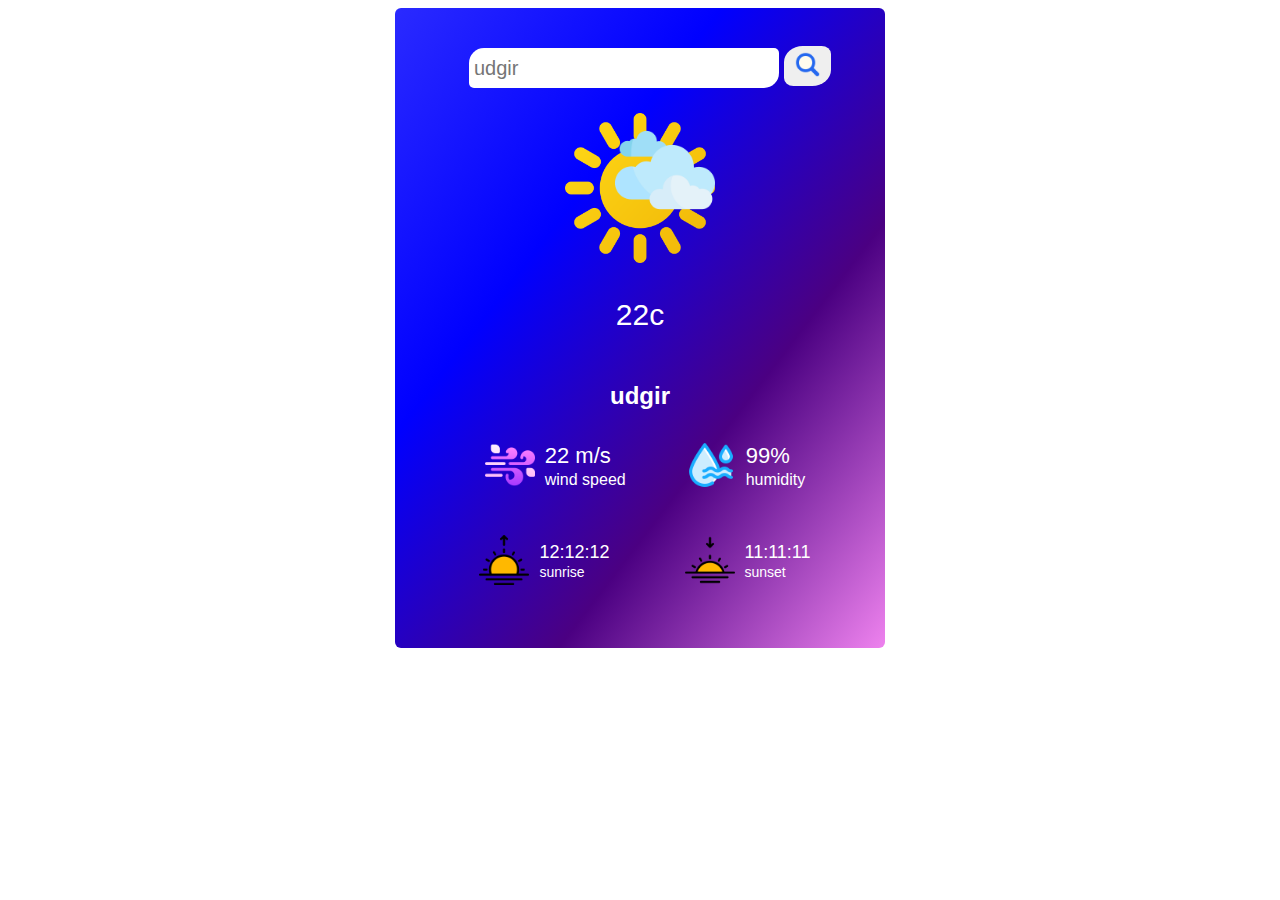
<file: index.html>
<!DOCTYPE html>
<html lang="en">

<head>
    <meta charset="UTF-8">
    <meta name="viewport" content="width=device-width, initial-scale=1.0">
    <title>Weather application</title>
    <link rel="stylesheet" href="style.css">
    <link rel="icon" type="image/x-icon" href="src\nav.png">
</head>

<body>
    <div class="container">
        <div id="weather">
            <div class="center">
                <input type="text" placeholder="udgir" id="city" placeholder="City">
                <button class="button" onclick="request()"><img class="search" src="src\search.png" alt=""></button>
            </div>
            <div class="center">
                <img class="sun" src="src\sun.png" alt="">
                <img class="temp" src="src\cloud3.png" alt="">
            </div>
            <div id="weather-info1" class="center">
                <p style="font-size:30px" id="temp">22c</p>
                <h2 id="name">udgir</h2>
                <div class="center space"> <img class="wind" src="src\wind.png" alt="">
                    <div style="line-height: 2px">
                        <p style="font-size:22px" id="speed"> 22 m/s</p>
                        <p>wind speed</p>
                    </div>
                    <img class="wind" style="margin-left: 50px" src="src\humidity.png" alt="">
                    <div style="line-height: 2px">
                        <p style="font-size:22px" id="humidity">99%</p>
                        <p>humidity</p>
                    </div>
                </div>
                <div class="center space">
                    <img class="wind" src="src\sunrise.png" alt="">
                    <div style="line-height: 2px">
                        <p style="font-size:18px" id="sunrise"> 12:12:12</p>
                        <p style="font-size:14px">sunrise</p>
                    </div>

                    <img class="wind" style="margin-left: 65px" src="src\sunset.png" alt="">
                    <div style="line-height: 2px">
                        <p style="font-size:18px" id="sunset">11:11:11 </p>
                        <p style="font-size:14px">sunset</p>
                    </div>
                </div>

            </div>
            <div id="weather-info2"></div>
        </div>
    </div>
    <script src="script.js"></script>


</body>

</html>
</file>
<file: style.css>
* {
    color: white;
    font-family: "Gill Sans", sans-serif;
}

.center {
    display: flex;
    align-items: center;
    justify-content: center;
}

@keyframes fadeIn {
    from {
        opacity: 0;
    }
    to {
        opacity: 1;
    }
}

.container {
    background: linear-gradient(to bottom right, rgb(42, 42, 255), blue, indigo, violet);
    height: 600px;
    width: 450px;
    margin: auto;
    padding: 20px;
    border-radius: 6px 6px;
}

#city {
    /* margin: auto; */
    height: 30px;
    width: 300px;
    border-radius: 15px 5px;
    border: none;
    margin: 20px 5px 20px 20px;
    padding: 5px;
    font-size: 20px;
    color: black;
}

.sun {
    height: 150px;
    padding: 5px;
    width: 150px;
}

.button {
    position: relative;
    top: -2px;
    border: none;
    border-radius: 40% 20%;
}

.search {
    height: 25px;
    width: 25px;
    padding: 5px;
}

#weather-info1 {
    animation: fadeIn 1s ease-in-out;
    flex-direction: column;
}

.wind {
    animation: fadeIn 1s ease-in-out;
    position: relative;
    padding: 10px;
    /* top: -2px; */
    height: 50px;
}

.space {
    animation: fadeIn 1s ease-in-out;
    margin-bottom: 25px;
    justify-content: space-evenly;
}

.temp {
    animation: fadeIn 3s ease-in-out;
    position: absolute;
    height: 100px;
    top: 120px;
    margin-left: 50px;
    /* display: ; */
}
</file>
